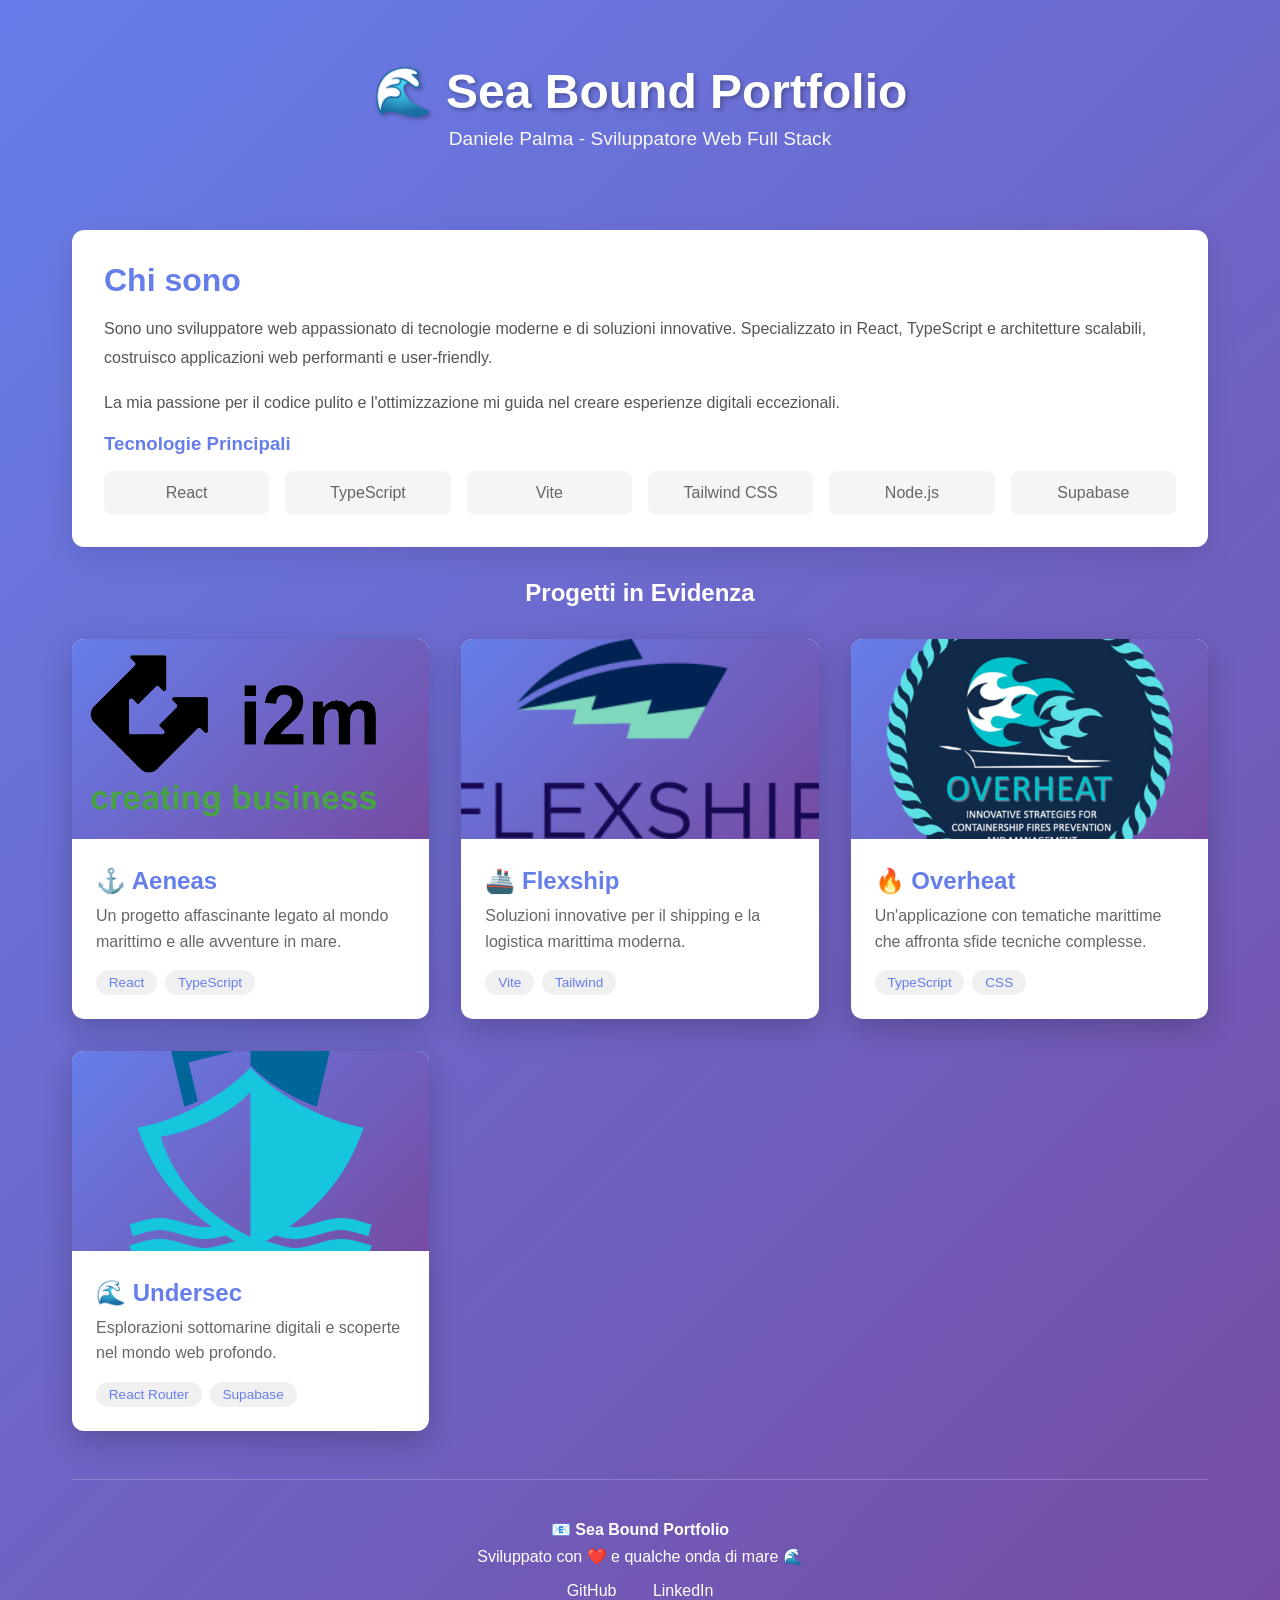
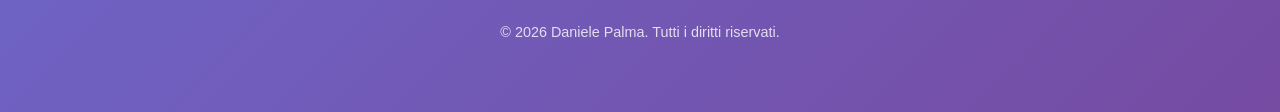
<file: index.html>
<!doctype html>
<html lang="it">
<head>
    <meta charset="UTF-8" />
    <meta name="viewport" content="width=device-width, initial-scale=1.0" />
    <title>Sea Bound Portfolio | Daniele Palma</title>
    <style>
        * {
            margin: 0;
            padding: 0;
            box-sizing: border-box;
        }

        body {
            font-family: -apple-system, BlinkMacSystemFont, 'Segoe UI', 'Roboto', 'Oxygen',
                'Ubuntu', 'Cantarell', 'Fira Sans', 'Droid Sans', 'Helvetica Neue',
                sans-serif;
            -webkit-font-smoothing: antialiased;
            -moz-osx-font-smoothing: grayscale;
            background: linear-gradient(135deg, #667eea 0%, #764ba2 100%);
            min-height: 100vh;
            color: #333;
        }

        .container {
            max-width: 1200px;
            margin: 0 auto;
            padding: 2rem;
        }

        header {
            text-align: center;
            color: white;
            margin-bottom: 3rem;
            padding: 2rem 0;
        }

        header h1 {
            font-size: 3rem;
            margin-bottom: 0.5rem;
            text-shadow: 2px 2px 4px rgba(0,0,0,0.3);
        }

        header p {
            font-size: 1.2rem;
            opacity: 0.95;
        }

        .projects {
            display: grid;
            grid-template-columns: repeat(auto-fit, minmax(300px, 1fr));
            gap: 2rem;
            margin: 2rem 0;
        }

        .project-card {
            background: white;
            border-radius: 12px;
            overflow: hidden;
            box-shadow: 0 10px 30px rgba(0,0,0,0.2);
            transition: transform 0.3s ease, box-shadow 0.3s ease;
            cursor: pointer;
        }

        .project-card:hover {
            transform: translateY(-5px);
            box-shadow: 0 15px 40px rgba(0,0,0,0.3);
        }

        .project-image {
            width: 100%;
            height: 200px;
            object-fit: cover;
            background: linear-gradient(135deg, #667eea 0%, #764ba2 100%);
        }

        .project-content {
            padding: 1.5rem;
        }

        .project-content h3 {
            color: #667eea;
            margin-bottom: 0.5rem;
            font-size: 1.5rem;
        }

        .project-content p {
            color: #666;
            line-height: 1.6;
            margin-bottom: 1rem;
        }

        .tech-stack {
            display: flex;
            flex-wrap: wrap;
            gap: 0.5rem;
        }

        .tech-tag {
            display: inline-block;
            background: #f0f0f0;
            color: #667eea;
            padding: 0.3rem 0.8rem;
            border-radius: 20px;
            font-size: 0.85rem;
            font-weight: 500;
        }

        .about {
            background: white;
            border-radius: 12px;
            padding: 2rem;
            margin: 2rem 0;
            box-shadow: 0 10px 30px rgba(0,0,0,0.1);
        }

        .about h2 {
            color: #667eea;
            margin-bottom: 1rem;
            font-size: 2rem;
        }

        .about p {
            line-height: 1.8;
            color: #555;
            margin-bottom: 1rem;
        }

        .tech-list {
            display: grid;
            grid-template-columns: repeat(auto-fit, minmax(150px, 1fr));
            gap: 1rem;
            margin-top: 1rem;
        }

        .tech-list h3 {
            grid-column: 1 / -1;
            color: #667eea;
        }

        .tech-item {
            background: #f5f5f5;
            padding: 0.8rem;
            border-radius: 8px;
            text-align: center;
            color: #666;
        }

        footer {
            text-align: center;
            color: white;
            padding: 2rem;
            margin-top: 3rem;
            border-top: 1px solid rgba(255,255,255,0.2);
        }

        footer p {
            margin: 0.5rem 0;
        }

        .social-links {
            margin-top: 1rem;
        }

        .social-links a {
            display: inline-block;
            color: white;
            text-decoration: none;
            margin: 0 1rem;
            transition: opacity 0.3s;
        }

        .social-links a:hover {
            opacity: 0.8;
        }

        @media (max-width: 768px) {
            header h1 {
                font-size: 2rem;
            }

            .projects {
                grid-template-columns: 1fr;
            }
        }
    </style>
</head>
<body>
    <div class="container">
        <header>
            <h1>🌊 Sea Bound Portfolio</h1>
            <p>Daniele Palma - Sviluppatore Web Full Stack</p>
        </header>

        <section class="about">
            <h2>Chi sono</h2>
            <p>
                Sono uno sviluppatore web appassionato di tecnologie moderne e di soluzioni innovative.
                Specializzato in React, TypeScript e architetture scalabili, costruisco applicazioni web performanti
                e user-friendly.
            </p>
            <p>
                La mia passione per il codice pulito e l'ottimizzazione mi guida nel creare esperienze digitali eccezionali.
            </p>

            <div class="tech-list">
                <h3>Tecnologie Principali</h3>
                <div class="tech-item">React</div>
                <div class="tech-item">TypeScript</div>
                <div class="tech-item">Vite</div>
                <div class="tech-item">Tailwind CSS</div>
                <div class="tech-item">Node.js</div>
                <div class="tech-item">Supabase</div>
            </div>
        </section>

        <h2 style="text-align: center; color: white; margin: 2rem 0;">Progetti in Evidenza</h2>

        <div class="projects">
            <div class="project-card">
                <img src="./aeneas.png" alt="Aeneas" class="project-image" />
                <div class="project-content">
                    <h3>⚓ Aeneas</h3>
                    <p>Un progetto affascinante legato al mondo marittimo e alle avventure in mare.</p>
                    <div class="tech-stack">
                        <span class="tech-tag">React</span>
                        <span class="tech-tag">TypeScript</span>
                    </div>
                </div>
            </div>

            <div class="project-card">
                <img src="./flexship.png" alt="Flexship" class="project-image" />
                <div class="project-content">
                    <h3>🚢 Flexship</h3>
                    <p>Soluzioni innovative per il shipping e la logistica marittima moderna.</p>
                    <div class="tech-stack">
                        <span class="tech-tag">Vite</span>
                        <span class="tech-tag">Tailwind</span>
                    </div>
                </div>
            </div>

            <div class="project-card">
                <img src="./overheat.png" alt="Overheat" class="project-image" />
                <div class="project-content">
                    <h3>🔥 Overheat</h3>
                    <p>Un'applicazione con tematiche marittime che affronta sfide tecniche complesse.</p>
                    <div class="tech-stack">
                        <span class="tech-tag">TypeScript</span>
                        <span class="tech-tag">CSS</span>
                    </div>
                </div>
            </div>

            <div class="project-card">
                <img src="./undersec.png" alt="Undersec" class="project-image" />
                <div class="project-content">
                    <h3>🌊 Undersec</h3>
                    <p>Esplorazioni sottomarine digitali e scoperte nel mondo web profondo.</p>
                    <div class="tech-stack">
                        <span class="tech-tag">React Router</span>
                        <span class="tech-tag">Supabase</span>
                    </div>
                </div>
            </div>
        </div>

        <footer>
            <p>📧 <strong>Sea Bound Portfolio</strong></p>
            <p>Sviluppato con ❤️ e qualche onda di mare 🌊</p>
            <div class="social-links">
                <a href="https://github.com/Danielepalma" target="_blank" rel="noopener noreferrer">GitHub</a>
                <a href="https://linkedin.com" target="_blank" rel="noopener noreferrer">LinkedIn</a>
            </div>
            <p style="margin-top: 1.5rem; font-size: 0.9rem; opacity: 0.8;">
                © 2026 Daniele Palma. Tutti i diritti riservati.
            </p>
        </footer>
    </div>
</body>
</html>
</file>
